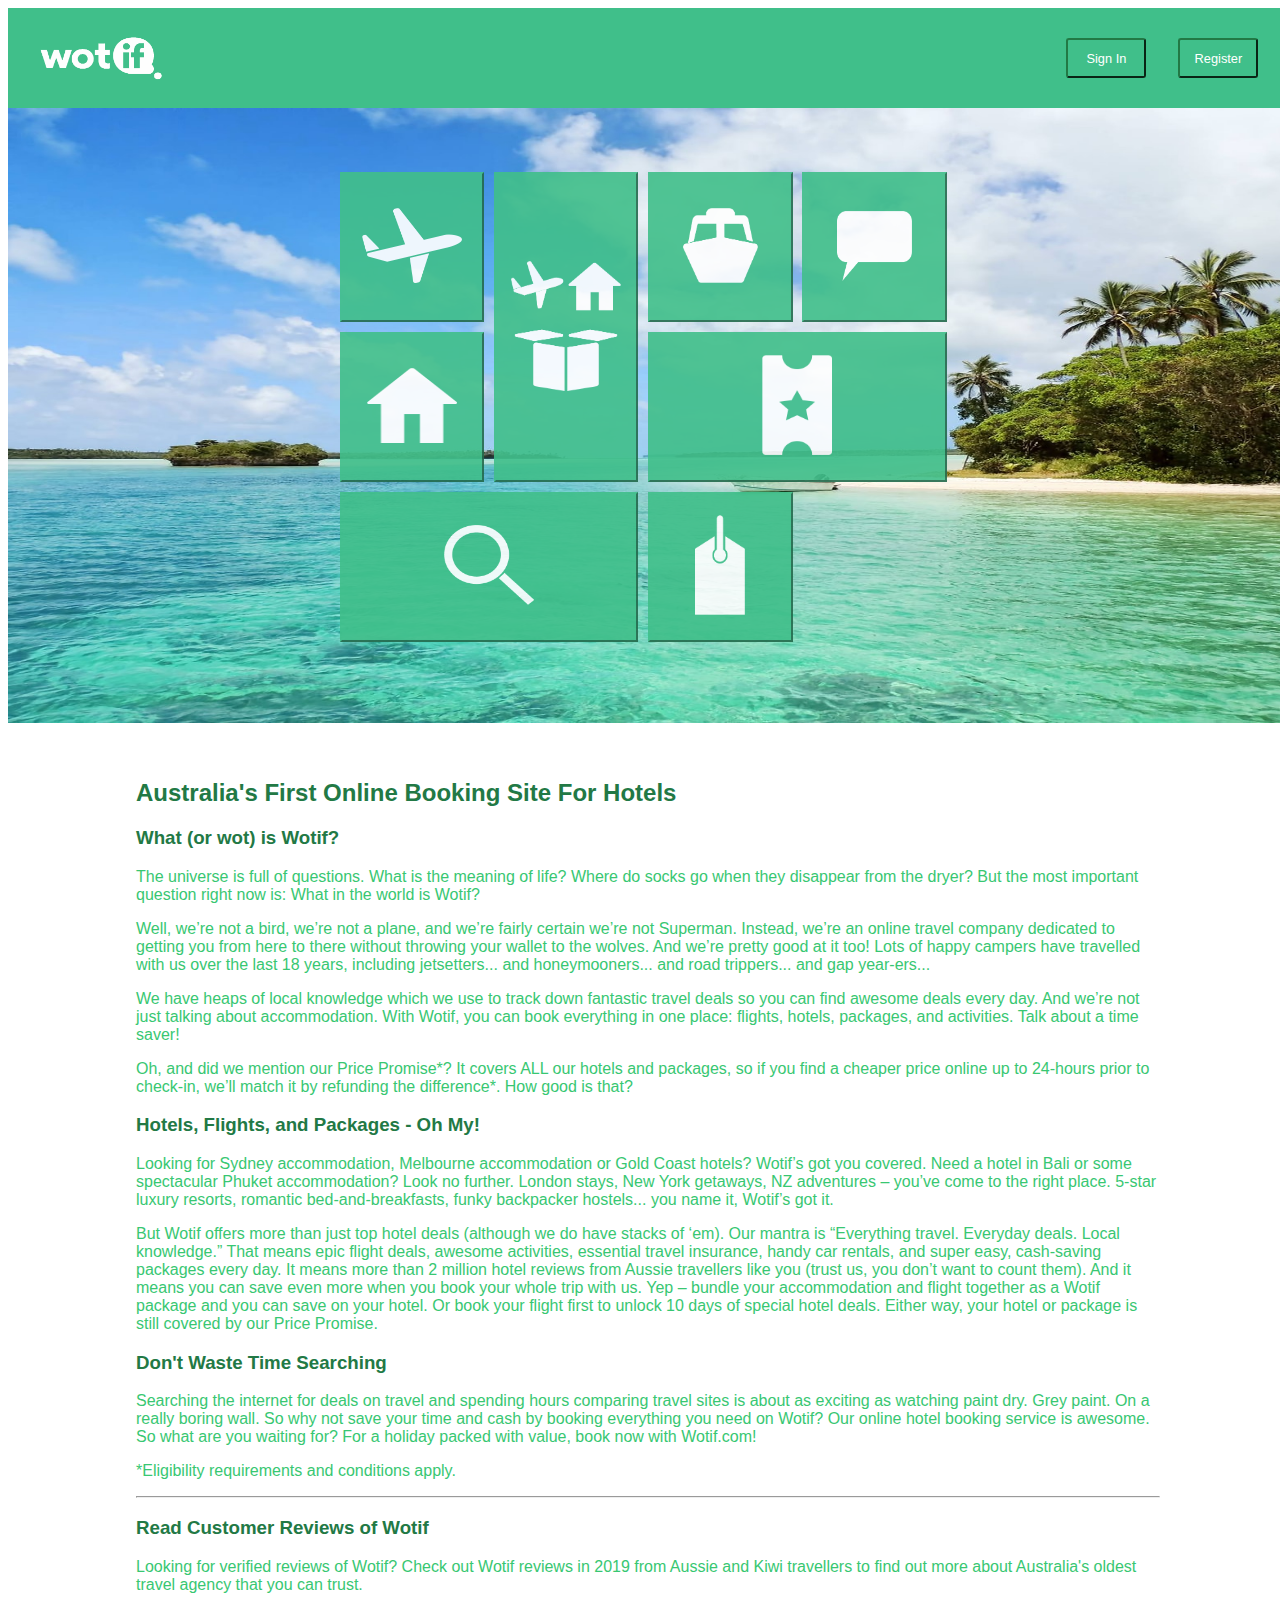
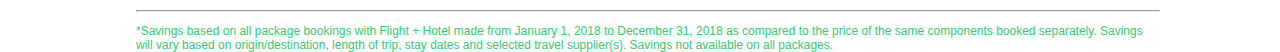
<file: index.html>
<!DOCTYPE html>
<html lang="en-US">

<head>
    <meta charset="UTF-8"> 
    <meta name="viewport" content="width=device-width, initial-scale:1.0, maximum-scale=1.0">
    <title>Wotif (Home)</title>
    <link href="stylesheet.css" type="text/css" rel="stylesheet">
</head>


<body>



    <div id="header">
        <div id="logoBoundary"> 
            <a href="./index.html"><img id="logo" src="logo.png" alt="Logo image"></a>
        </div> 

        <div id="register">
            <div id="registerBoundary">
                <a href="./signin.html"><button class="registerButtonLeft" type="button"> Sign In</button></a>
                <a href="./register.html"><button class="registerButtonRight" type="button">Register</button></a>
            </div>
        </div>



    </div>





    <div id="background">

    <div id="directoryButtonScreen">
           

    <div id="directoryButtonBoundary">

            <div id="directoryButtonsBoundaryLeft">
                <div id="column1">
                    <div id="directoryButtonFlight">
                        <a href="./flight.html"><button class="directoryButton" name="indexPage" type="button"><img id="flight_image" src="Airplane_logo.png" alt="Flight Symbol" width="100px" height="75px"></button></a>
                    </div>
                    <div id="directoryButtonAccomodation">
                        <button class="directoryButton" name="indexPage" type="button"><img id="accomodation_image" src="Accomodation_logo.png" alt="Accommodation Symbol" width="90px" height="75px"></button>
                    </div>
                </div>
                <div id="column2">
                    <div id="directoryButtonPackage">
                        <button class="directoryButtonLongHeight" name="indexPage"type="button"><img id="package_image" src="Package_logo.png" alt="Package Symbol" width="110px" height="130px"></button>
                    </div>
                </div>
            
            </div>
            
            <div id="directoryButtonsBoundaryRight">
                <div id="row1">
                    <div id="directoryButtonCruises">
                        <button class="directoryButton" name="indexPage" type="button"><img id="cruise_image" src="Cruise.png" alt="Cruise Symbol" width="75px" height="75px"></button>
                    </div>
                    <div id="directoryButtonBlog">
                        <button class="directoryButton" name="indexPage" type="button"><img id="blog_image" src="Blog.png" alt="Blog Symbol" width="75px" height="70px"></button>
                    </div>
                </div>
                <div id="row2">
                    <div id="directoryButtonActivities">
                        <button class="directoryButtonLong" name="indexPage" type="button"><img id="activities_image" src="Activities_logo.png" alt="Activities" width="70px" height="100px"></button>
                    </div>
                </div>
            </div>

            <div id="directoryButtonsBoundaryBottom">
                <div id="directoryButtonDiscover">
                    <button class="directoryButtonLong" name="indexPage" type="button"><img id="discover_image" src="Discover.png" alt="Discover Symbol" width="90px" height="80px"></button>
                </div>
                <div id="directoryButtonDeals">
                    <button class="directoryButton" name="indexPage" type="button"><img id="deals_image" src="Deals_logo.png" alt="Deals Symbol" width="50px" height="100px"></button>
                </div>



        </div>

    </div>

    </div>

    </div>
<br>
<br>

    <div id="companyInfo">
        <h2>Australia's First Online Booking Site For Hotels</h2>
        <h3>What (or wot) is Wotif?</h3>
        <p>The universe is full of questions. What is the meaning of 
            life? Where do socks go when they disappear from the dryer? 
            But the most important question right now is: What in the 
            world is Wotif?
        </p>
        <p>Well, we’re not a bird, we’re not a plane, and we’re fairly 
           certain we’re not Superman. Instead, we’re an online travel 
           company dedicated to getting you from here to there without 
           throwing your wallet to the wolves. And we’re pretty good at 
           it too! Lots of happy campers have travelled with us over the 
           last 18 years, including jetsetters... and honeymooners... 
           and road trippers... and gap year-ers...
        </p>

        <p>We have heaps of local knowledge which we use to track down 
            fantastic travel deals so you can find awesome deals every day. 
            And we’re not just talking about accommodation. With Wotif, you 
            can book everything in one place: flights, hotels, packages, and 
            activities. Talk about a time saver!
        </p>

        <p>Oh, and did we mention our Price Promise*? It covers ALL our hotels 
            and packages, so if you find a cheaper price online up to 24-hours 
            prior to check-in, we’ll match it by refunding the difference*. 
            How good is that?
        </p>

        <h3>Hotels, Flights, and Packages - Oh My!</h3>

        <p>Looking for Sydney accommodation, Melbourne accommodation or Gold 
            Coast hotels? Wotif’s got you covered. Need a hotel in Bali or some 
            spectacular Phuket accommodation? Look no further. London stays, New 
            York getaways, NZ adventures – you’ve come to the right place. 5-star 
            luxury resorts, romantic bed-and-breakfasts, funky backpacker 
            hostels... you name it, Wotif’s got it.
        </p>

        <p>But Wotif offers more than just top hotel deals (although we do have 
            stacks of ‘em). Our mantra is “Everything travel. Everyday deals. Local 
            knowledge.” That means epic flight deals, awesome activities, essential 
            travel insurance, handy car rentals, and super easy, cash-saving packages 
            every day. It means more than 2 million hotel reviews from Aussie travellers 
            like you (trust us, you don’t want to count them). And it means you can save 
            even more when you book your whole trip with us. Yep – bundle your accommodation 
            and flight together as a Wotif package and you can save on your hotel. Or book
            your flight first to unlock 10 days of special hotel deals. Either way, your 
            hotel or package is still covered by our Price Promise.
        </p>
        <h3>Don't Waste Time Searching</h3>

        <p>Searching the internet for deals on travel and spending hours comparing travel 
            sites is about as exciting as watching paint dry. Grey paint. On a really boring 
            wall. So why not save your time and cash by booking everything you need on Wotif? 
            Our online hotel booking service is awesome. So what are you waiting for? For a 
            holiday packed with value, book now with Wotif.com!
        </p>

        <p>*Eligibility requirements and conditions apply.</p>

        <hr>

        <h3>Read Customer Reviews of Wotif</h3>
        <p>Looking for verified reviews of Wotif? Check out Wotif reviews in 2019 from Aussie 
            and Kiwi travellers to find out more about Australia's oldest travel agency that 
            you can trust.
        </p>

        <hr>
        
        <p class="extraInfo">*Savings based on all package bookings with Flight + Hotel made from January 1, 2018 
            to December 31, 2018 as compared to the price of the same components booked separately. 
            Savings will vary based on origin/destination, length of trip, stay dates and selected 
            travel supplier(s). Savings not available on all packages.
        </p>

        
    </div>
    
</body>
</file>
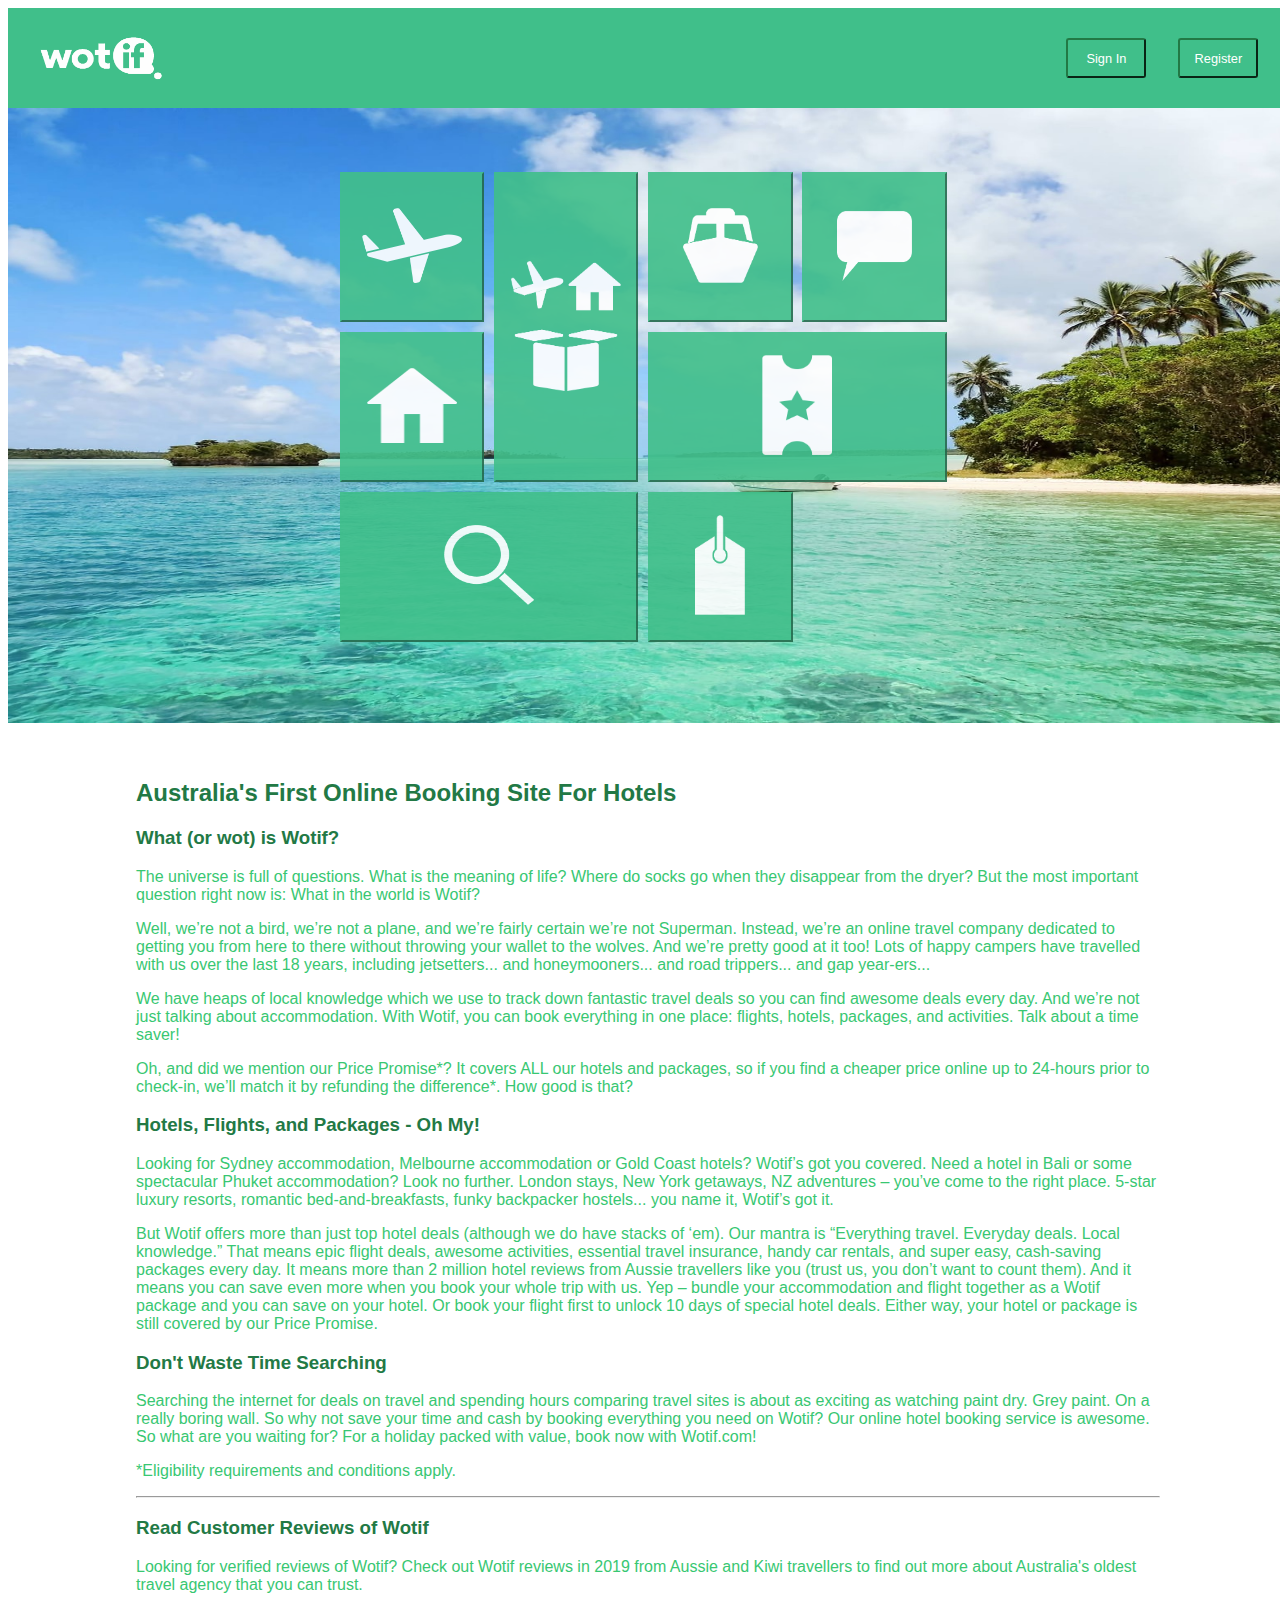
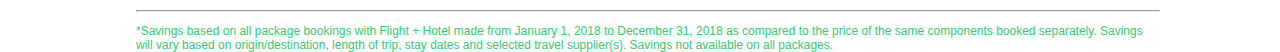
<file: aftersignup.html>
<!DOCTYPE html>
<html lang="en-US">

<head>
    <meta charset="UTF-8"> 
    <meta name="viewport" content="width=device-width, initial-scale:1.0, maximum-scale=1.0">
    <title>Wotif (Welcome)</title>
    <link href="stylesheet.css" type="text/css" rel="stylesheet">
</head>


<body>



    <div id="header">
        <div id="logoBoundary"> 
            <a href="./aftersignup.html"><img id="logo" src="logo.png" alt="Logo image"></a>
        </div> 

        
        <div id="register">
            <div id="registerBoundary">
                <a href="./signin.html"><button class="registerButtonLeft" type="button"> Sign In</button></a>
                <a href="./register.html"><button class="registerButtonRight" type="button">Register</button></a>
            </div>
        </div>



    </div>





    <div id="background">

    <div id="directoryButtonScreen">
           

    <div id="directoryButtonBoundary">

            <div id="directoryButtonsBoundaryLeft">
                <div id="column1">
                    <div id="directoryButtonFlight">
                        <a href="./flight.html"><button class="directoryButton" name="indexPage" type="button"><img id="flight_image" src="Airplane_logo.png" alt="Flight Symbol" width="100px" height="75px"></button></a>
                    </div>
                    <div id="directoryButtonAccomodation">
                        <button class="directoryButton" name="indexPage" type="button"><img id="accomodation_image" src="Accomodation_logo.png" alt="Accommodation Symbol" width="90px" height="75px"></button>
                    </div>
                </div>
                <div id="column2">
                    <div id="directoryButtonPackage">
                        <button class="directoryButtonLongHeight" name="indexPage"type="button"><img id="package_image" src="Package_logo.png" alt="Package Symbol" width="110px" height="130px"></button>
                    </div>
                </div>
            
            </div>
            
            <div id="directoryButtonsBoundaryRight">
                <div id="row1">
                    <div id="directoryButtonCruises">
                        <button class="directoryButton" name="indexPage" type="button"><img id="cruise_image" src="Cruise.png" alt="Cruise Symbol" width="75px" height="75px"></button>
                    </div>
                    <div id="directoryButtonBlog">
                        <button class="directoryButton" name="indexPage" type="button"><img id="blog_image" src="Blog.png" alt="Blog Symbol" width="75px" height="70px"></button>
                    </div>
                </div>
                <div id="row2">
                    <div id="directoryButtonActivities">
                        <button class="directoryButtonLong" name="indexPage" type="button"><img id="activities_image" src="Activities_logo.png" alt="Activities" width="70px" height="100px"></button>
                    </div>
                </div>
            </div>

            <div id="directoryButtonsBoundaryBottom">
                <div id="directoryButtonDiscover">
                    <button class="directoryButtonLong" name="indexPage" type="button"><img id="discover_image" src="Discover.png" alt="Discover Symbol" width="90px" height="80px"></button>
                </div>
                <div id="directoryButtonDeals">
                    <button class="directoryButton" name="indexPage" type="button"><img id="deals_image" src="Deals_logo.png" alt="Deals Symbol" width="50px" height="100px"></button>
                </div>



        </div>

    </div>

    </div>

    </div>
<br>
<br>

    <div id="companyInfo">
        <h2>Australia's First Online Booking Site For Hotels</h2>
        <h3>What (or wot) is Wotif?</h3>
        <p>The universe is full of questions. What is the meaning of 
            life? Where do socks go when they disappear from the dryer? 
            But the most important question right now is: What in the 
            world is Wotif?
        </p>
        <p>Well, we’re not a bird, we’re not a plane, and we’re fairly 
           certain we’re not Superman. Instead, we’re an online travel 
           company dedicated to getting you from here to there without 
           throwing your wallet to the wolves. And we’re pretty good at 
           it too! Lots of happy campers have travelled with us over the 
           last 18 years, including jetsetters... and honeymooners... 
           and road trippers... and gap year-ers...
        </p>

        <p>We have heaps of local knowledge which we use to track down 
            fantastic travel deals so you can find awesome deals every day. 
            And we’re not just talking about accommodation. With Wotif, you 
            can book everything in one place: flights, hotels, packages, and 
            activities. Talk about a time saver!
        </p>

        <p>Oh, and did we mention our Price Promise*? It covers ALL our hotels 
            and packages, so if you find a cheaper price online up to 24-hours 
            prior to check-in, we’ll match it by refunding the difference*. 
            How good is that?
        </p>

        <h3>Hotels, Flights, and Packages - Oh My!</h3>

        <p>Looking for Sydney accommodation, Melbourne accommodation or Gold 
            Coast hotels? Wotif’s got you covered. Need a hotel in Bali or some 
            spectacular Phuket accommodation? Look no further. London stays, New 
            York getaways, NZ adventures – you’ve come to the right place. 5-star 
            luxury resorts, romantic bed-and-breakfasts, funky backpacker 
            hostels... you name it, Wotif’s got it.
        </p>

        <p>But Wotif offers more than just top hotel deals (although we do have 
            stacks of ‘em). Our mantra is “Everything travel. Everyday deals. Local 
            knowledge.” That means epic flight deals, awesome activities, essential 
            travel insurance, handy car rentals, and super easy, cash-saving packages 
            every day. It means more than 2 million hotel reviews from Aussie travellers 
            like you (trust us, you don’t want to count them). And it means you can save 
            even more when you book your whole trip with us. Yep – bundle your accommodation 
            and flight together as a Wotif package and you can save on your hotel. Or book
            your flight first to unlock 10 days of special hotel deals. Either way, your 
            hotel or package is still covered by our Price Promise.
        </p>
        <h3>Don't Waste Time Searching</h3>

        <p>Searching the internet for deals on travel and spending hours comparing travel 
            sites is about as exciting as watching paint dry. Grey paint. On a really boring 
            wall. So why not save your time and cash by booking everything you need on Wotif? 
            Our online hotel booking service is awesome. So what are you waiting for? For a 
            holiday packed with value, book now with Wotif.com!
        </p>

        <p>*Eligibility requirements and conditions apply.</p>

        <hr>

        <h3>Read Customer Reviews of Wotif</h3>
        <p>Looking for verified reviews of Wotif? Check out Wotif reviews in 2019 from Aussie 
            and Kiwi travellers to find out more about Australia's oldest travel agency that 
            you can trust.
        </p>

        <hr>
        
        <p class="extraInfo">*Savings based on all package bookings with Flight + Hotel made from January 1, 2018 
            to December 31, 2018 as compared to the price of the same components booked separately. 
            Savings will vary based on origin/destination, length of trip, stay dates and selected 
            travel supplier(s). Savings not available on all packages.
        </p>

        
    </div>
    
</body>
</file>
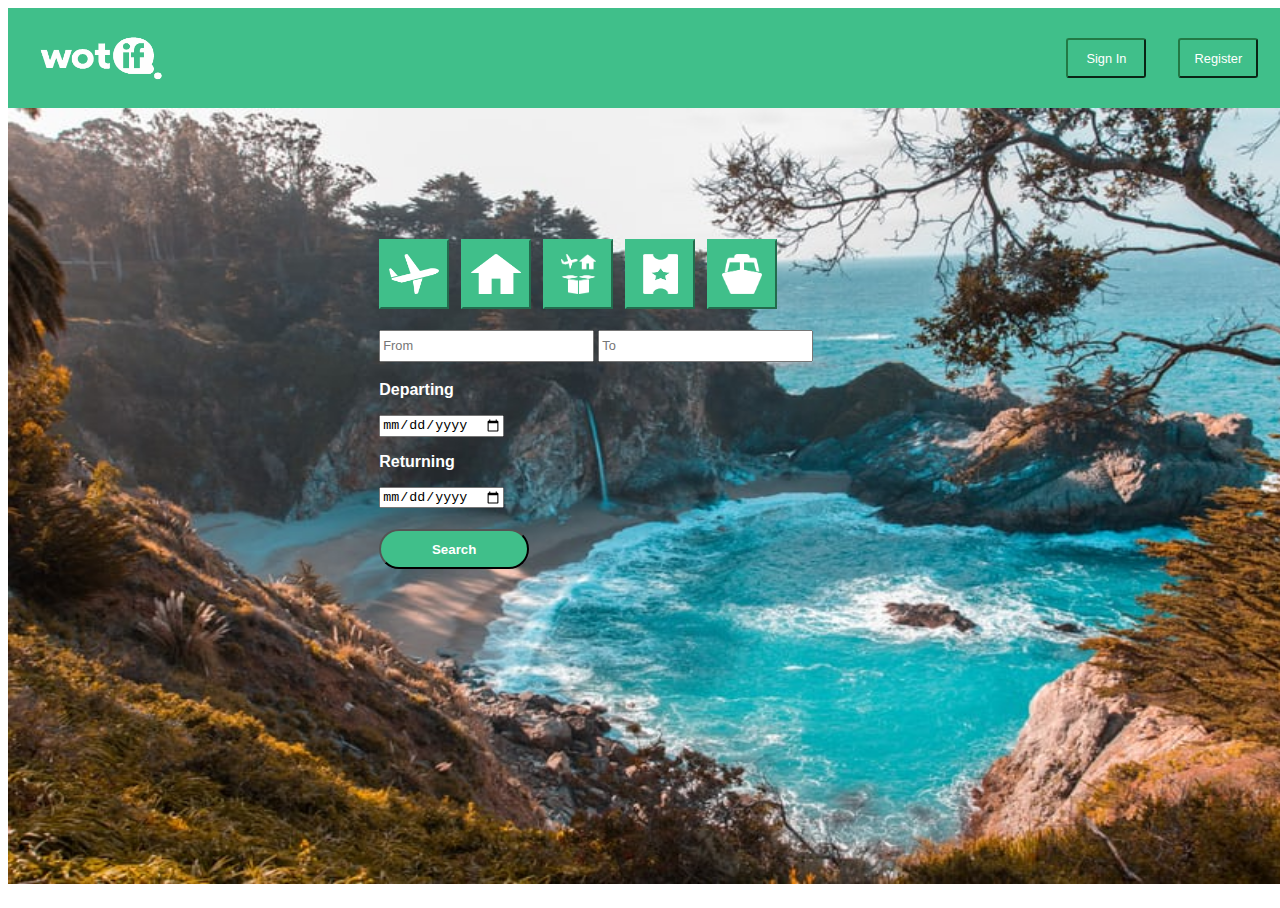
<file: flight.html>
<head>
    <meta charset="UTF-8"> 
    <meta name="viewport" content="width=device-width, initial-scale:1.0, maximum-scale=1.0">
    <title>Wotif (Booking Flight Page)</title>
    <link href="stylesheet.css" type="text/css" rel="stylesheet">
</head>

<body>
    <div id="header">
        <div id="logoBoundary"> 
            <a href="./index.html"><img id="logo" src="logo.png" alt="Logo image" width="150px" height="80px"></a>
        </div> 


        <div id="register">
            <div id="registerBoundary">
                <a href="./signin.html"><button class="registerButtonLeft" type="button"> Sign In</button></a>
                <a href="./register.html"><button class="registerButtonRight" type="button">Register</button></a>
            </div>
        </div>


    </div>

    <div id="inputFlightDetailsScreen">
        <div id="spaceFlightDetails">

        </div>
        <div id="inputFlightDetailsBoundary">
            <div id="spaceFlightInput"></div>
            <div id="flightFormBoundary">
                <form>
                    <div id="inputButton">
                        <button class="directoryButtonInputPage" name="flightPage"type="button"><img src="Airplane_logo.png" alt="Flight Symbol" width="50px" height="40px"></button>
                        <button class="directoryButtonInputPage" name="flightPage"type="button"><img src="Accomodation_logo.png" alt="Accommodation Symbol" width="50px" height="40px"></button>
                        <button class="directoryButtonInputPage" name="flightPage"type="button"><img src="Package_logo.png" alt="Package Symbol" width="35px" height="40px"></button>
                        <button class="directoryButtonInputPage" name="flightPage"type="button"><img src="Activities_logo.png" alt="Activities" width="35px" height="40px"></button>
                        <button class="directoryButtonInputPage" name="flightPage"type="button"><img src="Cruise.png" alt="Cruise Symbol" width="40px" height="40px"></button>
                    </div>
                    <div id="inputFlightLocation">
                            <input id="inputFlightLocationBoxFrom" type="text" placeholder="From">
                            <input id="inputFlightLocationBoxTo" type="text" placeholder="To">
                    </div>

                    <div id="inputFlightDateAndNumber">
                            <p>Departing</p>
                            <input id="inputFlightDateBoxDeparting" type="date" placeholder="dd/mm/yy">
                        
                            <p>Returning</p>
                            <input id="inputFlightDateBoxReturn" type="date" placeholder="dd/mm/yy">
                    </div>
                    <div id="inputSubmit">
                        <input id="submitButton" type="submit" value="Search">
                    </div>

               
               
               </form>
          </div>

        </div>


        
    </div>



</body>

</html>
</file>
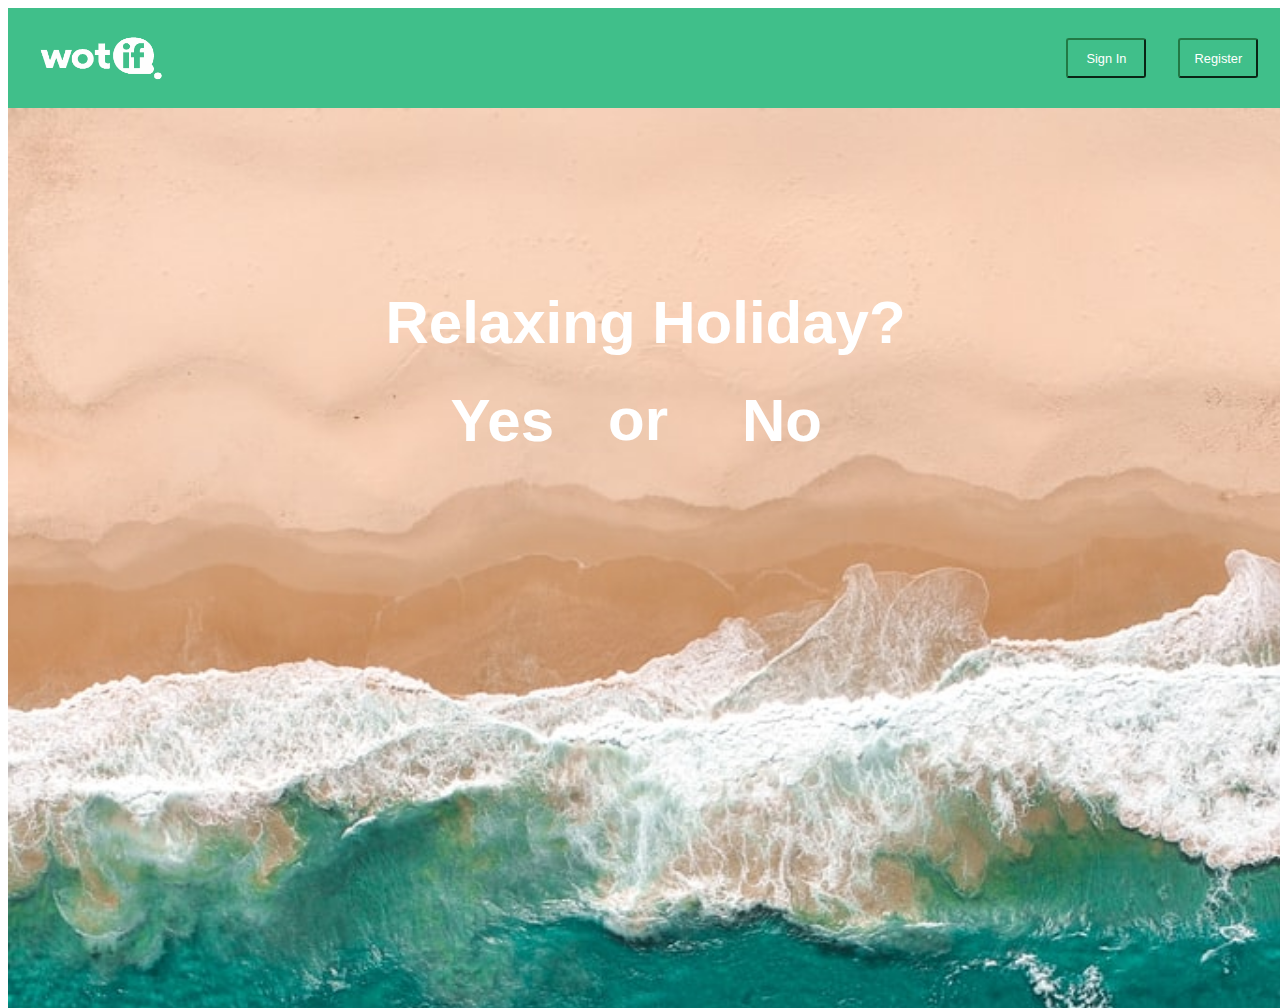
<file: personalization(1).html>
<!DOCTYPE html>
<html lang="US">

<head>
    <meta charset="UTF-8"> 
    <meta name="viewport" content="width=device-width, initial-scale:1.0, maximum-scale=1.0">
    <title>Wotif (Personalization)</title>
    <link href="stylesheet.css" type="text/css" rel="stylesheet">
    <script src="script.js"></script>
</head>

<body>
    <div id="header">
        <div id="logoBoundary"> 
            <a href="./index.html"><img id="logo" src="logo.png" alt="Logo image" width="150px" height="80px"></a>
        </div> 

        <div id="register">
            <div id="registerBoundary">
                <a href="./signin.html"><button class="registerButtonLeft" type="button"> Sign In</button></a>
                <a href="./register.html"><button class="registerButtonRight" type="button">Register</button></a>
            </div>
        </div>


    </div>

    <div id="personalizationRelaxScreen">
        <div id="spacePersonalizationTop">

        </div>
        <div id="personalizationQuestionRow">
            <div id="personalizationQuestionBoundary">
                <div id="personalizationQuestion">
                    <div id="personalizationQuestionTextBoundary">
                        <p>Relaxing Holiday?</p>
                    </div>
                    
                </div>
                <div id="personalizationButton">
                    <div id="personalizationYes">
                        <a href="./personalization(2).html"><button id="personalizationYesButton" type="button">Yes</button></a>
                    </div>
                    <div id="personalizationOr">
                        <p>or</p>
                    </div>
                    <div id="personalizationNo">
                        <a href="./personalization(2).html"><button id="personalizationNoButton" type="button">No</button></a>
                    </div>
                </div>
            </div>

        </div>


    </div>


</body>

</html>
</file>
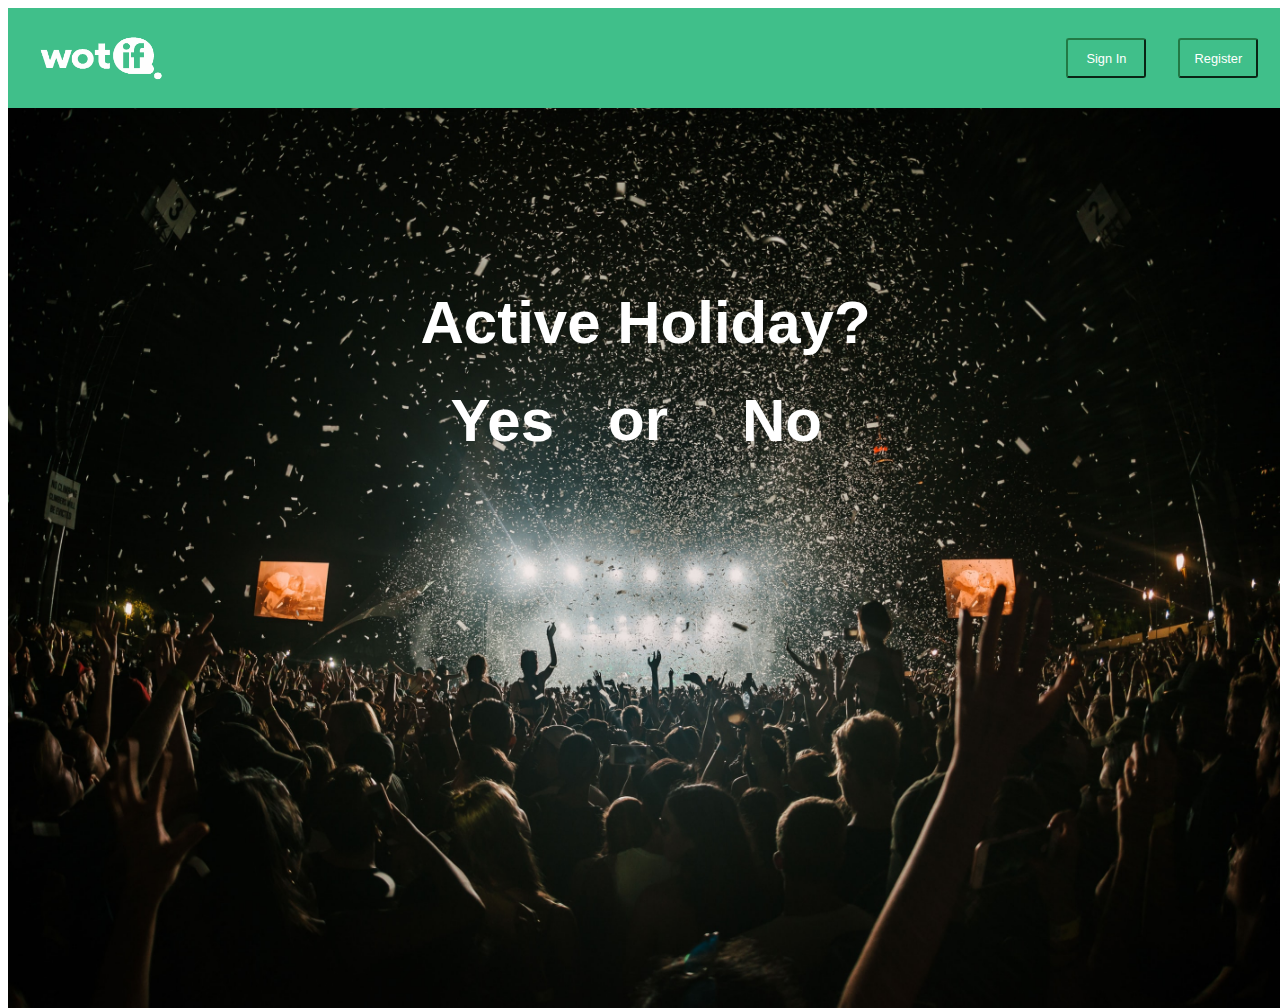
<file: personalization(2).html>
<!DOCTYPE html>
<html lang="US">

<head>
    <meta charset="UTF-8"> 
    <meta name="viewport" content="width=device-width, initial-scale:1.0, maximum-scale=1.0">
    <title>Wotif (Personalization)</title>
    <link href="stylesheet.css" type="text/css" rel="stylesheet">
</head>

<body>
    <div id="header">
        <div id="logoBoundary"> 
            <a href="./index.html"><img id="logo" src="logo.png" alt="Logo image" width="150px" height="80px"></a>
        </div> 

        <div id="register">
            <div id="registerBoundary">
                <a href="./signin.html"><button class="registerButtonLeft" type="button"> Sign In</button></a>
                <a href="./register.html"><button class="registerButtonRight" type="button">Register</button></a>
            </div>
        </div>


    </div>

    <div id="personalizationActiveScreen">
        <div id="spacePersonalizationTop">

        </div>
        <div id="personalizationQuestionRow">
            <div id="personalizationQuestionBoundary">
                <div id="personalizationQuestion">
                    <div id="personalizationQuestionText2Boundary">
                        <p>Active Holiday?</p>
                    </div>
                    
                </div>
                <div id="personalizationButton">
                    <div id="personalizationYes">
                        <a href="./aftersignup.html"><button id="personalizationYesButton" type="button">Yes</button></a>
                    </div>
                    <div id="personalizationOr">
                        <p>or</p>
                    </div>
                    <div id="personalizationNo">
                        <a href="./aftersignup.html"><button id="personalizationNoButton" type="button">No</button></a>
                    </div>
                </div>
            </div>

        </div>


    </div>


</body>

</html>
</file>
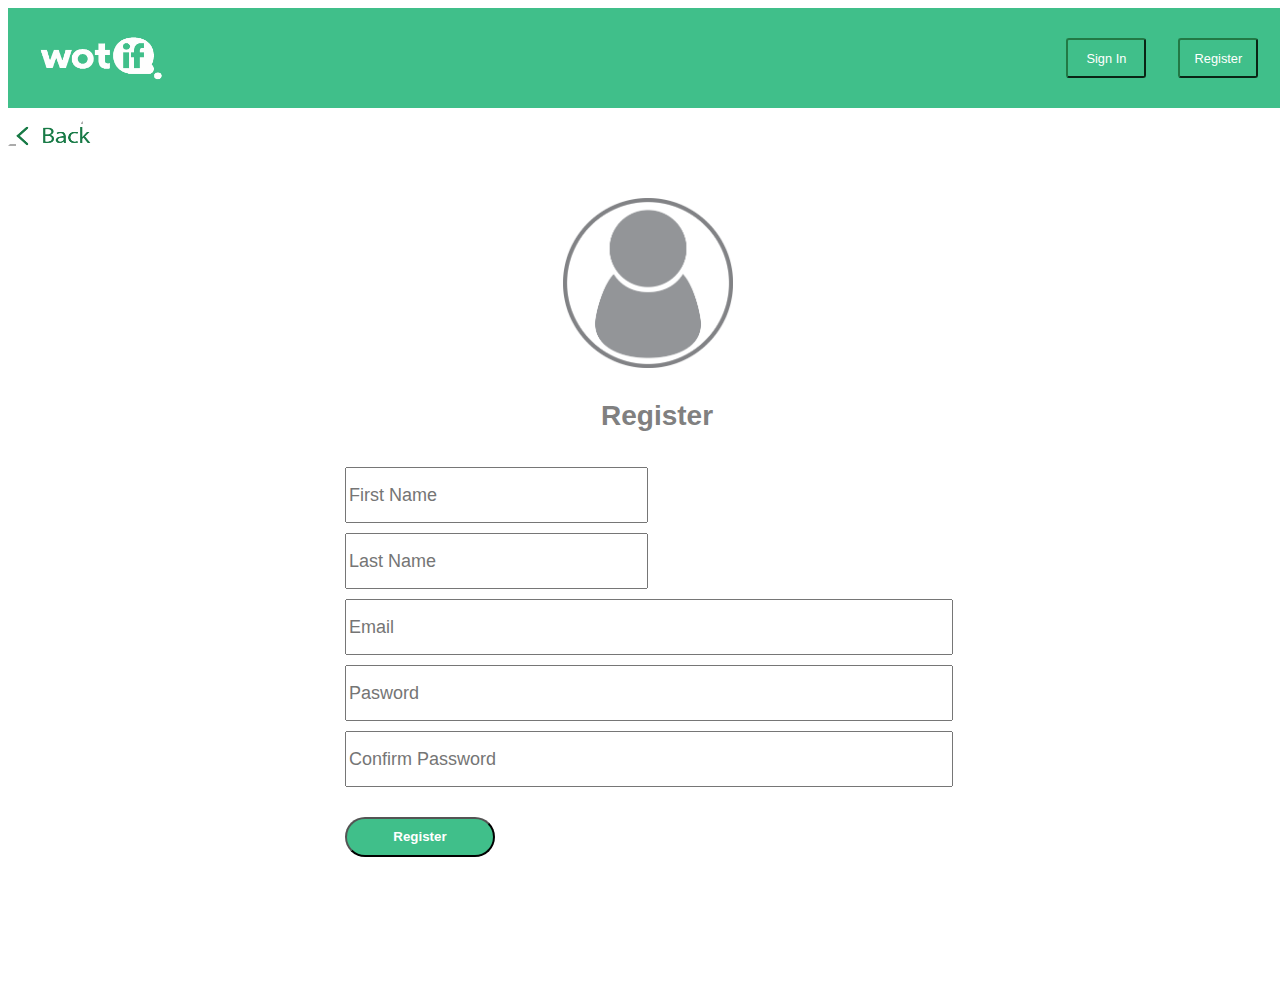
<file: register.html>
<!DOCTYPE html>
<html lang="US">

<head>
    <meta charset="UTF-8"> 
    <meta name="viewport" content="width=device-width, initial-scale:1.0, maximum-scale=1.0">
    <title>Wotif (Register)</title>
    <link href="stylesheet.css" type="text/css" rel="stylesheet">
</head>

<body>
    <div id="header">
        <div id="logoBoundary"> 
            <a href="./index.html"><img id="logo" src="logo.png" alt="Logo image" width="150px" height="80px"></a>
        </div> 

        <div id="register">
            <div id="registerBoundary">
                <a href="./signin.html"><button class="registerButtonLeft" type="button"> Sign In</button></a>
                <a href="./register.html"><button class="registerButtonRight" type="button">Register</button></a>
            </div>
        </div>


    </div>

    <div id="inputScreen">
        <div id="backButtonBoundary">
            <a href="./index.html"><button id="backButton" type="button"><img id="backButton" src="Back_logo.png" alt="Back Button"></button></a>
        </div>
        <div id="userIconBoundary">
            <div id="userIcon">
                <img src="User_Icon.png" alt="User Icon" width="170px" height="170px">
            </div>
            <div id="signInRegisterLabelBoundary">
                <div id="signInRegisterLabel">
                    <p>Register</p>
                </div>
            </div>
    
                
        </div>

        <div id="inputBoundary">
            <form id="input">
                <input class="inputBoxSmall" type="text" placeholder="First Name">
                <input class="inputBoxSmall" type="text" placeholder="Last Name">
                <br>
                <input class="inputBox" type="email" placeholder="Email">
                <br>
                <input class="inputBox" type="password" placeholder="Pasword">
                <br>
                <input class="inputBox" type="password" placeholder="Confirm Password"> 
                <br>
            </form>
            
            <a href="./personalization(1).html"><button id="submitButton">Register</button></a>    
            
            
        </div>
    </div>


</body>

</html>
</file>
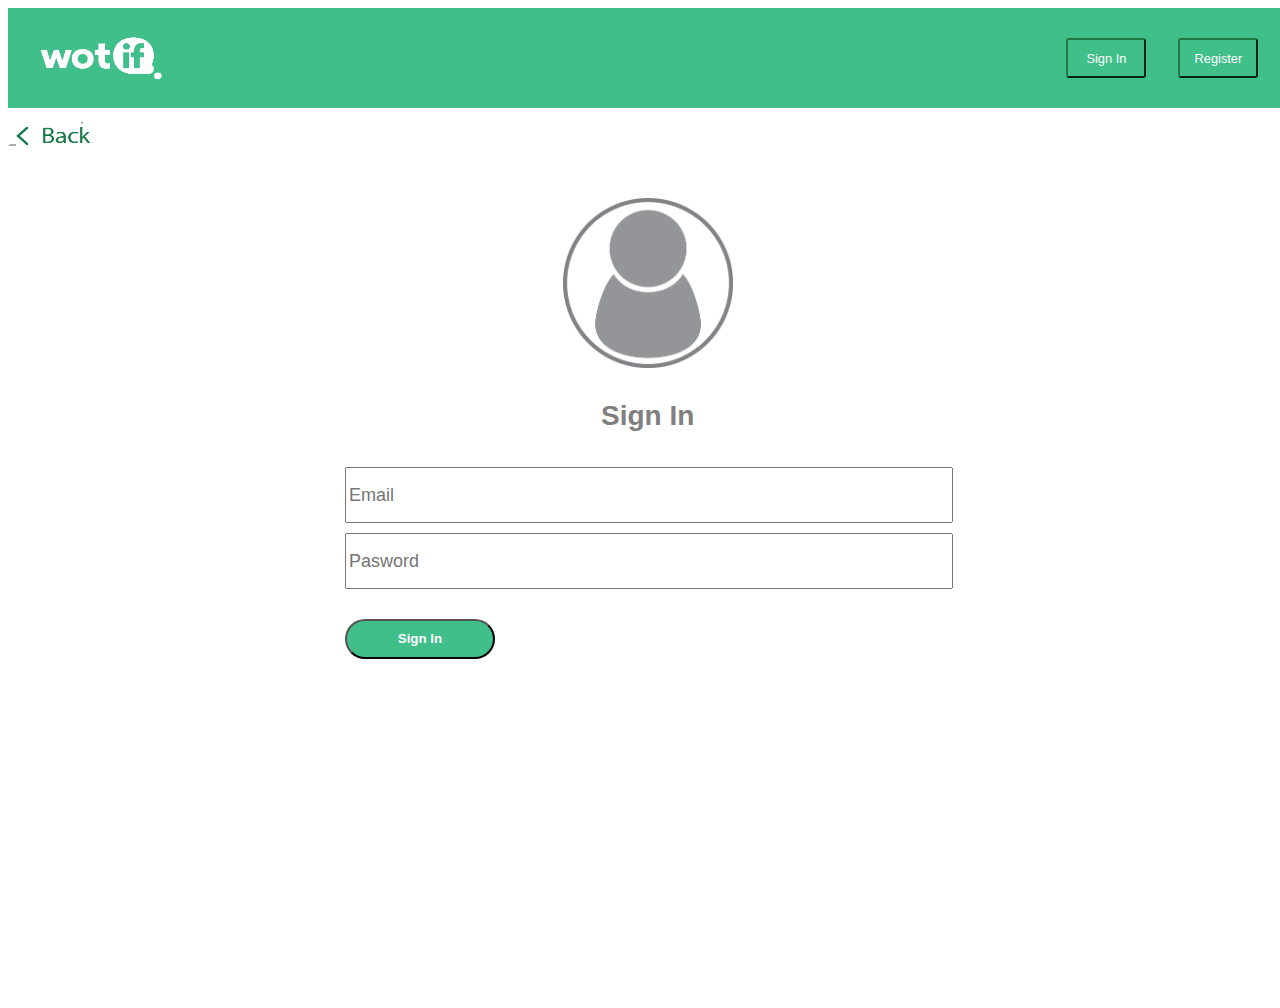
<file: signin.html>
<!DOCTYPE html>
<html lang="US">

<head>
    <meta charset="UTF-8"> 
    <meta name="viewport" content="width=device-width, initial-scale:1.0, maximum-scale=1.0">
    <title>Wotif (Register)</title>
    <link href="stylesheet.css" type="text/css" rel="stylesheet">
</head>

<body>
    <div id="header">
        <div id="logoBoundary"> 
            <a href="./index.html"><img id="logo" src="logo.png" alt="Logo image" width="150px" height="80px"></a>
        </div> 

        <div id="register">
            <div id="registerBoundary">
                <a href="./signin.html"><button class="registerButtonLeft" type="button"> Sign In</button></a>
                <a href="./register.html"><button class="registerButtonRight" type="button">Register</button></a>
            </div>
        </div>


    </div>

    <div id="inputScreen">
        <div id="backButtonBoundary">
            <a href="./index.html"><button id="backButton" type="button"><img id="backButton" src="Back_logo.png" width="60px" height="20px"></button></a>
        </div>
        <div id="userIconBoundary">
            <div id="userIcon">
                <img src="User_Icon.png" alt="User Icon" width="170px" height="170px">
            </div>
            <div id="signInRegisterLabelBoundary">
                    <div id="signInRegisterLabel">
                            <p>Sign In</p>
                    </div>
            </div>

            
        </div>


        <div id="inputBoundary">
            <form id="input">
                <input class="inputBox" type="email" placeholder="Email">
                <br>
                <input class="inputBox" type="password" placeholder="Pasword">
                <br> 
                <div id="inputSubmit">
                    <input id="submitButton" type="submit" value="Sign In">
                </div>
            </form>
        </div>
    </div>


</body>

</html>
</file>
<file: stylesheet.css>
body {
    width: 100%;
    height: 100%;
}
html {
    width: 100%;
    height: 100%;
}
#backButtonBoundary {
    width: 100%;
    height: 10%;



}
#spaceBetweenLogoRegister {
    float:left;
    
}
#signInRegisterLabelBoundary{
    width: 100%;

}
#signInRegisterLabel p {
    font-family: Arial;
    font-size: 28px;
    color: grey;
    font-weight: bold;

}
#signInRegisterLabel {
    width: 94px;
    margin: auto;

}
#backButton {
    width: 75px; 
    height: 25px;
    margin-top: 1%;
    float: left;
    background: white;
    border-color: white;
    
}

/* Personalization Page */

#personalizationRelaxScreen {
    width: 100%;
    height: 100%;
    background-image: url("relax1.jpeg");
    background-size: 110% 200%;

}
#personalizationActiveScreen {
    width: 100%;
    height: 100%;
    background-image: url("Active_img.jpeg");
    background-size: 100% 100%;

}

#spacePersonalizationTop {
    width: 100%;
    height: 20%;

}
#personalizationQuestionRow {
    width: 100%;
    height: 40%;


}
#personalizationQuestionBoundary{
    height: 100%;
    width: 800px;

    margin: auto;
}

#personalizationQuestion {
    width: 100%;
    height: 97px;


}
#personalizationQuestionTextBoundary {
    height: 97px;
    width: 525px;
    margin: auto;



}
#personalizationQuestionText2Boundary {
    height: 97px;
    width: 455px;
    margin: auto;




}
#personalizationQuestionBoundary p {
    font-size: 60px;
    font-weight: bold;
    font-family: Arial;
    color: white;
    margin: auto;



}


#personalizationButton {
    width: 100%;
    height: 97px;


}
#personalizationYes {
    width: 39%;
    height: 97px;
    float: left;


}
#personalizationYesButton {
    font-size: 60px;
    font-weight: bold;
    font-family: Arial;
    background: transparent;
    border: none;
    color: white;
    float: right;


}

#personalizationOr p{
    width: 60px;
    font-size: 60px;
    font-family: Arial;
    font-weight: bold;
    color: white;
    float: left;
    margin: auto;
    margin-left: 6%;
    margin-right: 7%;


}
#personalizationNo {
    width: 39%;
    height: 97px;

    float: right;


}
#personalizationNoButton {
    font-size: 60px;
    font-weight: bold;
    font-family: Arial;
    background: transparent;
    border: none;
    color: white;
    float: left;

}

@media screen and (max-width: 800px) {
    #personalizationNoButton, #personalizationYesButton {
        font-size: 40px;    
    }

    #personalizationQuestionBoundary p { 
        font-size: 40px;
        width: 180px;
        
    }
    #personalizationQuestionBoundary{
        width: 300px;
    }
    #personalizationQuestionTextBoundary {
        width: 300px;
    }
    #personalizationOr p{ 
        font-size: 30px;
        width: 30px;
        margin-right: 1%;
        margin-top: 3%;
    }
    #personalizationQuestionText2Boundary {
        width: 200px;

    }

}
@media screen and (max-width: 450px) {
    #personalizationOr p, #personalizationNoButton, #personalizationYesButton, #personalizationQuestionBoundary p {
        color: #40bf8a;
    }
    #personalizationRelaxScreen {
        background: white;
    }
    #personalizationActiveScreen {
        background: white;
    }

}




/* Personalization page END */





#userIconBoundary {
    width: 100%;
}
#userIcon {
    width: 170px;
    margin: auto;
}
#background {
    width: 100%;
}
#inputScreen {
    width: 100%;
    height: 100%;
    background: white;



}
#inputBoundary {
    width: 606px;
    margin: auto;
}

.inputBox {
    width: 600px;
    height: 50px;
    font-size: 18px;
    margin-top: 5px;
    margin-bottom: 5px;



}
#input {
    margin: auto;
    margin-top: 5%;



}

.inputBoxSmall {
    width: 295px;
    height: 50px;
    font-size: 18px;
    margin-top: 5px;
    margin-bottom: 5px;


}

/* FLight input page */

.directoryButtonInputPage {
    background-color: #40bf8a;
    border-color: #40bf8a;
    width: 70px;
    height: 70px;
    margin-right: 8px;
    margin-top: 8px;

}
#inputFlightDateAndNumber p {
    font-weight: bold;
}

#inputFlightDateAndNumber {
    position: relative;
    margin-top: -2.5%;
    /*background: purple;*/
}
#inputFlightDateAndNumber p {
    color: white;
    font-family: Arial;
}
#inputFlightLocationBoxFrom, #inputFlightLocationBoxTo {
    margin-top: 4%;
    font-size: 80%;
    height: 45%;
    width: 40%;
}
#inputFlightLocation {
    height: 70px;


}

#spaceFlightInput {
    width: 100%;
    height: 5%;
}
#spaceFlightDetails {
    height: 13.231915%;
}
#inputFlightDetailsScreen {
    width: 100%;
    height: 86.206897%;
    margin: auto;
    background-image: url("backgorund_image.jpeg");
    background-position: center;
    
    background-size: 100% 100%;

}

#inputFlightDetailsBoundary {
    width: 70%;
    height: 400px; 
    float: center;
    margin: auto;


}
#inputSubmit {
    height: 70px;


}
#submitButton {

    margin-top: 4%;
    font-weight: bold;
    color: white;

    width: 150px;
    height: 40px;
    border-radius: 20px;
    background: #40bf8a;
}
#flightFormBoundary {
    width: 60%;
    height: 90%;
    margin: auto;
    /*background: blue;*/

    top: 20%;
}


/* ------- Collage (index page) --------- */

#directoryButtonScreen {
    width: 100%;
    height: 615px;
    
    background-image: url("background.jpeg");

    background-position: center;
    background-size: 100% 615px;



}
#directoryButtonBoundary {
    width: 616.812px;  
    height: 480px;
    padding: 5%;
    margin: auto;

}

#directoryButtonBoundaryLeftColumn1 {
    width: 616.812px;  
    height: 480px;
    padding: 5%;
    margin: auto;

}
#directoryButtonsBoundaryLeft {
    width: 50%;
    height: 66.666667%; 

    margin: auto;
    float: left;
}
#directoryButtonsBoundaryRight {
    width: 50%;
    height: 66.666667%; 

    margin:auto;
    float: left;
}
#directoryButtonsBoundaryBottom {
    width: 100%;
    height: 33.333333%;

    float: right;
}  


#column1 {
    width: 50%;
    height: 100%;
   
    float: left;
}
#column2 {
    width: 50%;
    height: 100%;
 
    float: right;

}
#row1 {
    width: 100%;
    height: 50%;
  

}
#row2 {
    width: 100%;
    height: 50%;

}
#directoryButtonFlight {

    width: 100%;
    height: 50%;
    float: left;


}

#directoryButtonAccomodation {

    width: 100%;
    height: 50%;
    float: left;


}
#directoryButtonActivities {

    width: 100%;
    height: 100%;
    float: left;


}
#directoryButtonCruises {

    width: 50%;
    height: 100%;
    float: left;


}
#directoryButtonBlog {

    width: 50%;
    height: 100%;
    float: right;

}

#directoryButtonPackage {

    width: 100%;
    height: 100%;
    float: left;

}


#directoryButtonDiscover {

    width: 50%;
    height: 100%;
    float: left;



}
#directoryButtonDeals {

    width: 25%;
    height: 100%;
    float: left;

}
.directoryButtonLongHeight{
    background-color: #40bf8a;

    border-color: #40bf8a;
    width: 93.75%;
    height: 96.879844%;
    opacity: 0.9;


}
.directoryButtonLong {
    background-color: #40bf8a;

    border-color: #40bf8a;
    width: 96.875%;
    height: 93.759376%;
    opacity: 0.9;

    
}

.directoryButton {
    background-color: #40bf8a;
    border-color: #40bf8a;
    width: 93.75%;
    height: 93.759376%;
    opacity: 0.9;

}
/* COLLAGE ENDS HERE*/





.registerButton {
    width: 100px;
    height: 50px;
    margin: right;
}

#header {
    background:#40bf8a;
    width: 100%;
    height: 100px;

}

#logoBoundary {
    width: 160px;
    height: 100%;
    float: left;
    margin-left: 1%;


}
#logo {
    margin: auto;
    margin-top: 6%;
    width: 160px; 
    height: 80px;


}

#register {

    width: 200px;
    height: 100%;
    float: right;

    margin-right: 2%;

}

#registerBoundary {
    margin-top: 15%;
    height: 40%;
    width: 100%;

}
.registerButtonLeft, .registerButtonRight {
    background: #227945; 
    border-radius: 3px;
    border-color: #227945;
    color: white;
    font-size: 80%;
    width: 80px;
    height: 100%;
}


.registerButtonLeft {
    margin-left: 2%;
    background: #40bf8a;
    float: left;

}
.registerButtonRight {
    margin-right: 2%;
    background: #40bf8a;
    float: right;
}
/*
learn more text
*/ 


#companyInfo p {
    color: #38c772;
    font-family: Arial;
}

#companyInfo {
    width: 80%;
    margin: auto;

}
h2, h3 {
    color: #227945;
    font-family: Arial;
}
.extraInfo {
    color: gray;
    font-size: 12px;
    
}


@media screen and (max-width: 685px) {

    #directoryButtonBoundary {
        width: 90%;  
        margin: auto;
    }
}

@media screen and (max-width: 595px) {

    #register {
        width: 170px;

    }
    #registerBoundary {
        margin-top: 14%;

    }



}
@media screen and (max-width: 560px) {
    #directoryButtonScreen {
        background: white;
        height: 300px;
    }

    #directoryButtonBoundary {
        height: 300px;

    }
    #logo {
        width: 120px;
        height: 50px;
    }

    #logoBoundary {
        width: 130px;
        margin-top: 1.5%;    
    }
    #header {
        height: 75px;
    }
    #backButton {
        float: right;
        width: 60px;
        height: 20px;
    }
    #inputFlightLocationBoxFrom {
        height: 35px;
        width: 250px;
        border-color: lightgrey;
        float: left;

        
    }
    #inputFlightLocationBoxTo {
        height: 35px;
        width: 250px;
        border-color: lightgrey;
        float: left;
        
    }


    #inputFlightLocation {
        height: 120px;
    }
    
    #inputFlightDateBoxDeparting {
        border-color: lightgrey;
    }
    #inputFlightDateBoxReturn {
        border-color: lightgrey;
    }




}

@media screen and (max-width: 700px) {
    #flight_image {
        width: 50px;
        height: 40px;
    }
    #accomodation_image {
        width: 50px;
        height: 40px;
    }
    #package_image {
        width: 50px;
        height: 65px;
    }
    #cruise_image {
        width: 45px;
        height: 45px;
    }
    #blog_image {
        width: 40px;
        height: 40px;
    }
    #activities_image {
        width: 40px;
        height: 50px;
    }

    #discover_image {
        width: 45px;
        height: 45px;
    }
    #deals_image {
        width: 40px;
        height: 50px;
    }

}

@media screen and (max-width: 650px) {
    #inputBoundary {
        width: 95%;
    }
    .inputBox {
        width: 95%;
        height: 25px;
        margin-left: 1.5%;
        margin-right: 1.5%;

    }

    .inputBoxSmall {
        width: 95%;
        height: 25px;
        margin-left: 1.5%;
        margin-right: 1.5%;
    }
}
@media screen and (max-width: 500px) {

    #inputFlightDetailsScreen {
        width: 100%;
        height: 100%;

        background: white;
    }
    #inputFlightDetailsBoundary {
        background: white;
        height: 100%;
        width: 100%;
        
    }
    #spaceFlightDetails {
        height: 10px;
    }
    #flightFormBoundary {
        width: 90%;
    }
    #inputFlightDateAndNumber p {
        color: #38c772;
    }
    #spaceFlightDetails {
        height: 0.5%;

    }
}

@media screen and (max-width: 986px) {
    #inputFlightDetailsBoundary {
        width: 90%;
        height: 550px; 
    
    }
    #spaceFlightDetails {
        height: 0.5%;
    }
}
</file>
